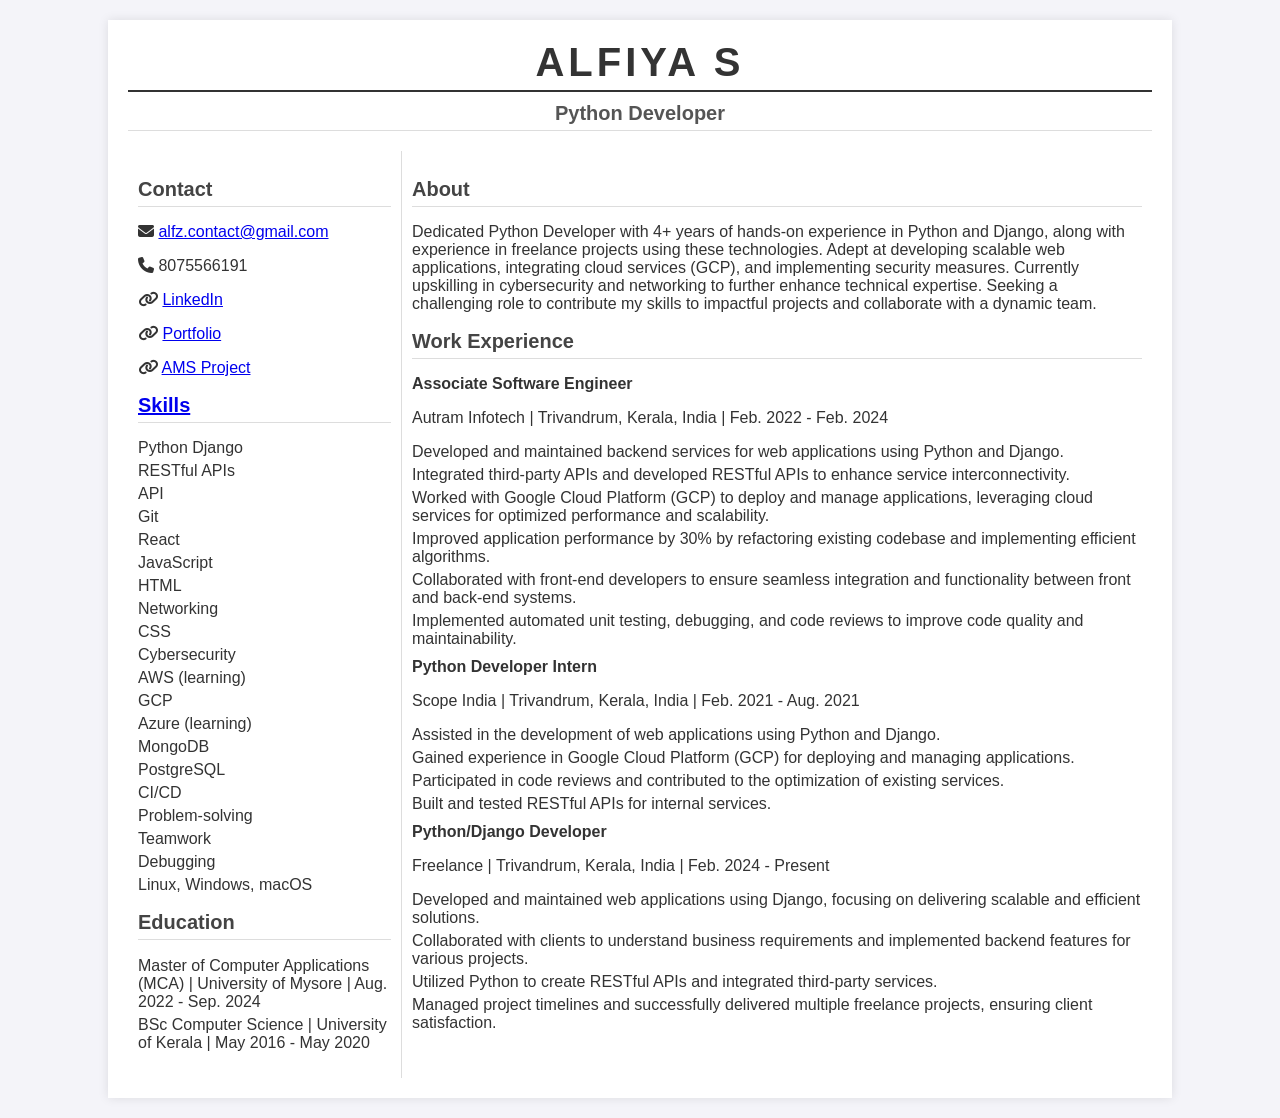
<file: index.html>
<!DOCTYPE html>
<html lang="en">
<head>
    <meta charset="UTF-8">
    <meta name="viewport" content="width=device-width, initial-scale=1.0">
    <title>Resume</title>
    <link rel="stylesheet" href="style.css">
    <!-- Google Fonts -->
    <link href="https://fonts.googleapis.com/css2?family=Outfit:wght@400;500;600&display=swap" rel="stylesheet">
    <!-- Font Awesome -->
    <link rel="stylesheet" href="https://cdnjs.cloudflare.com/ajax/libs/font-awesome/6.7.2/css/all.min.css">
  
</head>
<body>
    <div class="container">
        <div class="header">
            <h1>ALFIYA S</h1>
            <h2>Python Developer</h2>
        </div>

        <div class="table">
            <div class="row">
                <div class="cell">
                    <h2>Contact </h2>
                    <p><i class="fas fa-envelope icon"></i>   <a href="mailto:alfz.contact@gmail.com">alfz.contact@gmail.com</a></p>
                    <p><i class="fas fa-phone icon"></i>  8075566191</p>
                    <p><i class="fas fa-link icon"></i> <a href="https://www.linkedin.com/in/alfiya07/" target="_blank">LinkedIn </a></p>
                    <p><i class="fas fa-link icon"></i> <a href="https://portfolio-2-vzur.vercel.app/" target="_blank">Portfolio </a></p>
                    <p><i class="fas fa-link icon"></i> <a href="https://asset-front-end.vercel.app/login" target="_blank">AMS Project </a></p>

                    <h2> <a href="skill.html">Skills</a></h2>
                    <ul>
                        <li>Python Django</li>
                        <li>RESTful APIs</li>
                       
                        <li>API</li>
                       
                        <li>Git</li>
                        <li>React</li>
                        <li>JavaScript</li>
                        <li>HTML</li>
                        <li>Networking</li>
                        <li>CSS</li>
                        <li>Cybersecurity</li>
                        <li>AWS (learning)</li>
                        <li>GCP</li>
                        <li>Azure (learning)</li>
                        <li>MongoDB</li>
                        <li>PostgreSQL</li>
                        <li>CI/CD</li>
                        <li>Problem-solving</li>
                        <li>Teamwork</li>
                        <li>Debugging</li>
                        <li>Linux, Windows, macOS</li>
                    </ul>

                    <h2>Education</h2>
                    <ul>
                        <li>Master of Computer Applications (MCA) | University of Mysore | Aug. 2022 - Sep. 2024</li>
                        <li>BSc Computer Science | University of Kerala | May 2016 - May 2020</li>
                    </ul>
                </div>

                <div class="cell">
                    <h2>About</h2>
                    <p>Dedicated Python Developer with 4+ years of hands-on experience in Python and Django, along with experience in freelance projects using these technologies. Adept at developing scalable web applications, integrating cloud services (GCP), and implementing security measures. Currently upskilling in cybersecurity and networking to further enhance technical expertise. Seeking a challenging role to contribute my skills to impactful projects and collaborate with a dynamic team.</p>

                    <h2>Work Experience</h2>
                    <ul>
                        <li>
                            <div class="job-title">Associate Software Engineer</div>
                            <p>Autram Infotech | Trivandrum, Kerala, India | Feb. 2022 - Feb. 2024</p>
                            <ul>
                                <li>Developed and maintained backend services for web applications using Python and Django.</li>
                                <li>Integrated third-party APIs and developed RESTful APIs to enhance service interconnectivity.</li>
                                <li>Worked with Google Cloud Platform (GCP) to deploy and manage applications, leveraging cloud services for optimized performance and scalability.</li>
                                <li>Improved application performance by 30% by refactoring existing codebase and implementing efficient algorithms.</li>
                                <li>Collaborated with front-end developers to ensure seamless integration and functionality between front and back-end systems.</li>
                                <li>Implemented automated unit testing, debugging, and code reviews to improve code quality and maintainability.</li>
                            </ul>
                        </li>
                        <li>
                            <div class="job-title">Python Developer Intern</div>
                            <p>Scope India | Trivandrum, Kerala, India | Feb. 2021 - Aug. 2021</p>
                            <ul>
                                <li>Assisted in the development of web applications using Python and Django.</li>
                                <li>Gained experience in Google Cloud Platform (GCP) for deploying and managing applications.</li>
                                <li>Participated in code reviews and contributed to the optimization of existing services.</li>
                                <li>Built and tested RESTful APIs for internal services.</li>
                            </ul>
                        </li>
                        <li>
                            <div class="job-title">Python/Django Developer</div>
                            <p>Freelance | Trivandrum, Kerala, India | Feb. 2024 - Present</p>
                            <ul>
                                <li>Developed and maintained web applications using Django, focusing on delivering scalable and efficient solutions.</li>
                                <li>Collaborated with clients to understand business requirements and implemented backend features for various projects.</li>
                                <li>Utilized Python to create RESTful APIs and integrated third-party services.</li>
                                <li>Managed project timelines and successfully delivered multiple freelance projects, ensuring client satisfaction.</li>
                            </ul>
                        </li>
                    </ul>
                </div>
            </div>
        </div>
    </div>
</body>
</html>
</file>
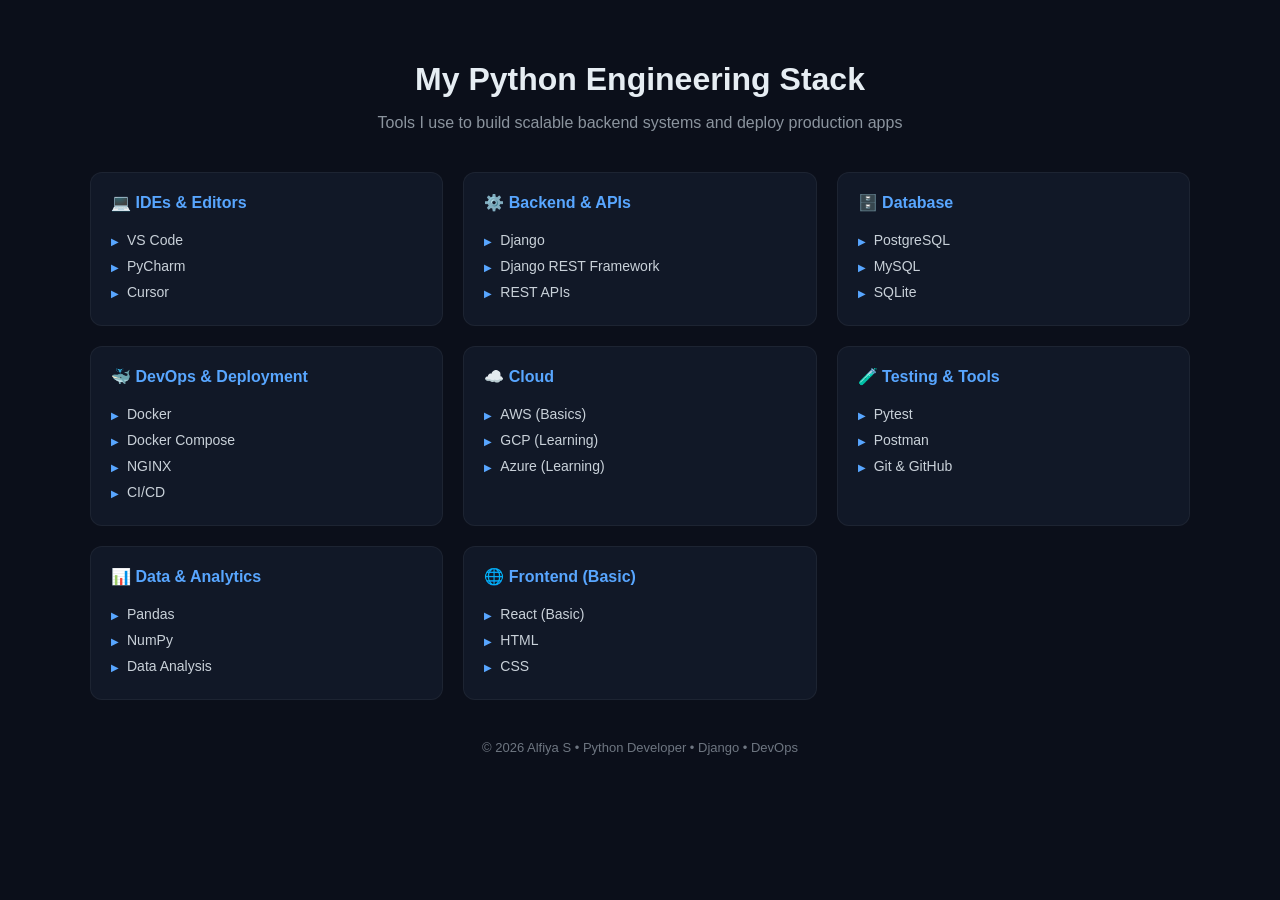
<file: skill.html>
<!DOCTYPE html>
<html lang="en">
<head>
<meta charset="UTF-8">
<meta name="viewport" content="width=device-width, initial-scale=1.0">
<title>My Engineering Stack</title>

<style>
    body {
        margin: 0;
        font-family: 'Segoe UI', sans-serif;
        background: #0b0f1a;
        color: #e6edf3;
    }

    .container {
        max-width: 1100px;
        margin: auto;
        padding: 40px 20px;
    }

    h1 {
        text-align: center;
        font-size: 32px;
        margin-bottom: 10px;
    }

    .subtitle {
        text-align: center;
        color: #8b949e;
        margin-bottom: 40px;
    }

    .grid {
        display: grid;
        grid-template-columns: repeat(auto-fit, minmax(280px, 1fr));
        gap: 20px;
    }

    .card {
        background: #111827;
        border-radius: 12px;
        padding: 20px;
        border: 1px solid rgba(255,255,255,0.05);
        transition: 0.3s ease;
        position: relative;
    }

    .card:hover {
        transform: translateY(-5px);
        border-color: #3b82f6;
        box-shadow: 0 0 20px rgba(59,130,246,0.2);
    }

    .card h3 {
        margin-top: 0;
        font-size: 16px;
        color: #58a6ff;
        margin-bottom: 15px;
    }

    ul {
        list-style: none;
        padding: 0;
        margin: 0;
    }

    li {
        padding: 5px 0;
        color: #c9d1d9;
        font-size: 14px;
    }

    li::before {
        content: "▶";
        color: #58a6ff;
        margin-right: 8px;
        font-size: 10px;
    }

    footer {
        text-align: center;
        margin-top: 40px;
        color: #6e7681;
        font-size: 13px;
    }
</style>

</head>
<body>

<div class="container">

    <h1>My Python Engineering Stack</h1>
    <p class="subtitle">
        Tools I use to build scalable backend systems and deploy production apps
    </p>

    <div class="grid">

        <div class="card">
            <h3>💻 IDEs & Editors</h3>
            <ul>
                <li>VS Code</li>
                <li>PyCharm</li>
                <li>Cursor</li>
            </ul>
        </div>

        <div class="card">
            <h3>⚙️ Backend & APIs</h3>
            <ul>
                <li>Django</li>
                <li>Django REST Framework</li>
                <li>REST APIs</li>
            </ul>
        </div>

        <div class="card">
            <h3>🗄️ Database</h3>
            <ul>
                <li>PostgreSQL</li>
                <li>MySQL</li>
                <li>SQLite</li>
            </ul>
        </div>

        <div class="card">
            <h3>🐳 DevOps & Deployment</h3>
            <ul>
                <li>Docker</li>
                <li>Docker Compose</li>
                <li>NGINX</li>
                <li>CI/CD</li>
            </ul>
        </div>

        <div class="card">
            <h3>☁️ Cloud</h3>
            <ul>
                <li>AWS (Basics)</li>
                <li>GCP (Learning)</li>
                <li>Azure (Learning)</li>
            </ul>
        </div>

        <div class="card">
            <h3>🧪 Testing & Tools</h3>
            <ul>
                <li>Pytest</li>
                <li>Postman</li>
                <li>Git & GitHub</li>
            </ul>
        </div>

        <div class="card">
            <h3>📊 Data & Analytics</h3>
            <ul>
                <li>Pandas</li>
                <li>NumPy</li>
                <li>Data Analysis</li>
            </ul>
        </div>

        <div class="card">
            <h3>🌐 Frontend (Basic)</h3>
            <ul>
                <li>React (Basic)</li>
                <li>HTML</li>
                <li>CSS</li>
            </ul>
        </div>

    </div>

    <footer>
        © 2026 Alfiya S • Python Developer • Django • DevOps
    </footer>

</div>

</body>
</html>
</file>
<file: style.css>
body {
    font-family: 'Segoe UI', Tahoma, Geneva, Verdana, sans-serif;
    margin: 0;
    padding: 0;
    background-color: #f4f4f9;
    color: #333;
}
.container {
    width: 80%;
    margin: 20px auto;
    background: #fff;
    padding: 20px;
    box-shadow: 0 0 10px rgba(0, 0, 0, 0.1);
}
.header {
    text-align: center;
    margin-bottom: 20px;
}
.header h1 {
    font-size: 32px;
    margin: 0;
    padding-bottom: 5px;
    border-bottom: 2px solid #333;
}
.header h2 {
    font-size: 20px;
    color: #555;
    margin: 10px 0 20px;
}
.table {
    display: table;
    width: 100%;
}
.row {
    display: table-row;
}
.cell {
    display: table-cell;
    vertical-align: top;
    padding: 10px;
    border-right: 1px solid #ddd;
}
.cell:last-child {
    border-right: none;
}
h2 {
    font-size: 20px;
    color: #444;
    border-bottom: 1px solid #ddd;
    padding-bottom: 5px;
}
ul {
    list-style: none;
    padding: 0;
}
li {
    margin: 5px 0;
}
.job-title {
    font-weight: bold;
    margin-top: 10px;
}


.header h2 {
    font-size: 20px;
    color: #555;
    margin: 10px 0 0; /* Adds space above the job title */
}
.header h1 {
    font-size: 40px;
    margin: 0;
    padding-bottom: 5px;
    border-bottom: 2px solid #333;
    letter-spacing: 4px; /* Adds spacing between letters */
}
</file>
